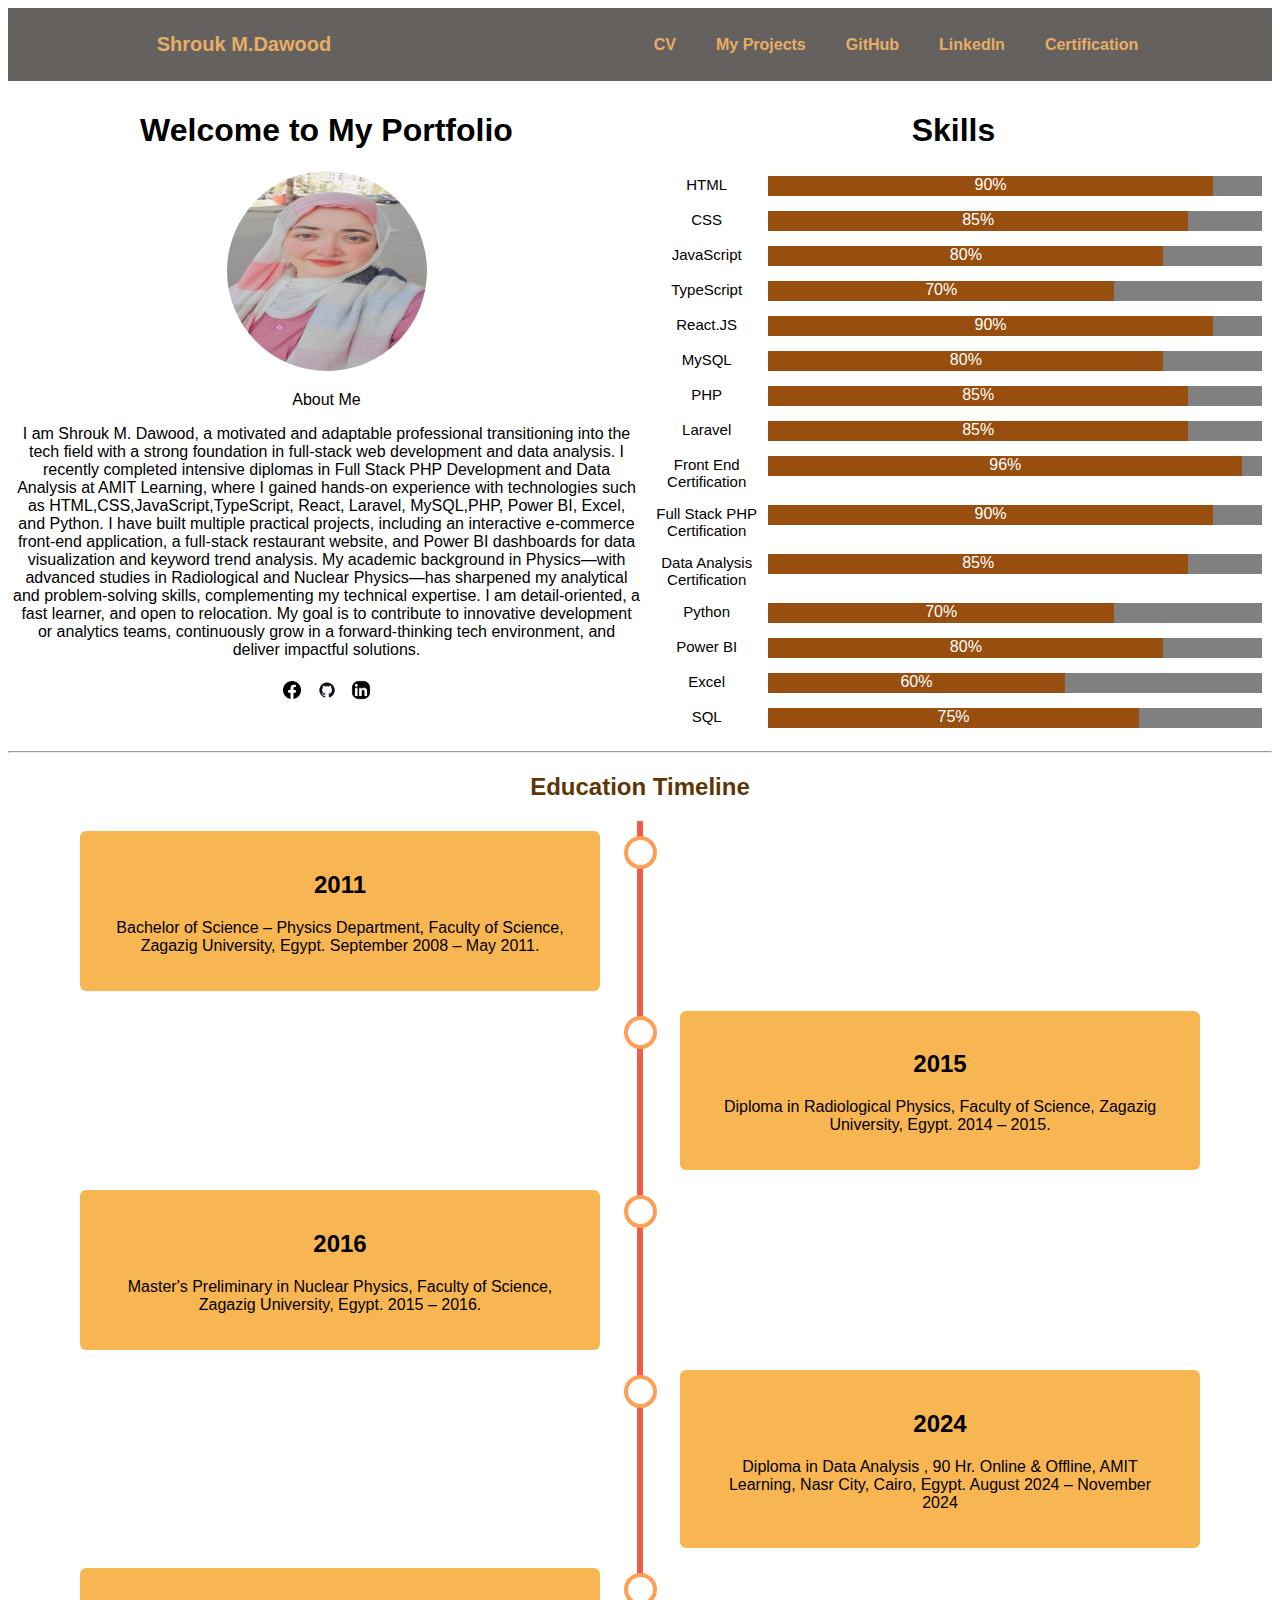
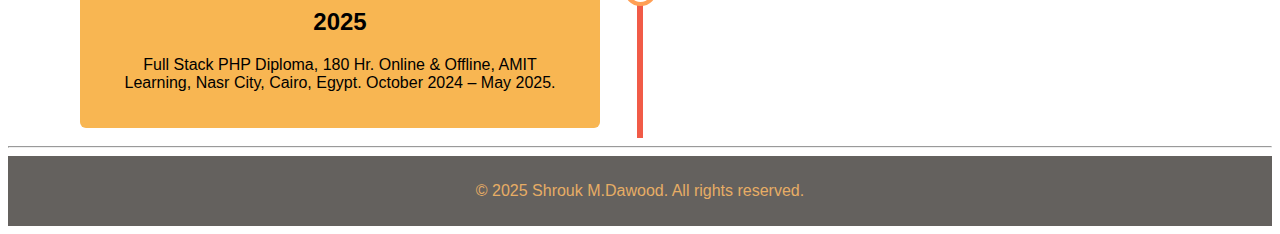
<file: index.html>
<!DOCTYPE html>
<html lang="en">
<head>
    <meta charset="UTF-8">
    <meta name="viewport" content="width=device-width, initial-scale=1.0">
    <title>Shrouk M.Dawood</title>
    <link rel="stylesheet" href="style.css">
    <link rel="stylesheet" href="timeline.css">
</head>
<body>
    <nav class="nav">
             <p>Shrouk M.Dawood</p>

       <ul >
       <li><a href="index.html">CV</a></li>
        <li>
       <a href="projects.html">My Projects</a>  
        </li>
        <li >
            <a target="_blank" href="https://github.com/Shroukdawood">GitHub</a>
        </li>
        <li>
            <a target="_blank" href="https://www.linkedin.com/in/shrouk-mahmoud-dawood-14162b35b">LinkedIn</a>
        </li>
        <li>
            <a target="_blank" href="certification.html">Certification</a>
        </li>
    </ul>

    </nav>
    <main>
        <div id="row1" class="skills">
            <div class="column">
            <h1>Welcome to My Portfolio</h1>
            <img  src="images/profile_image.jpg" class="profile-image" alt="">
            <p>About Me</p>
            <p>I am Shrouk M. Dawood, a motivated and adaptable professional transitioning into the tech field with a strong foundation in full-stack web development and data analysis. I recently completed intensive diplomas in Full Stack PHP Development and Data Analysis at AMIT Learning, where I gained hands-on experience with technologies such as HTML,CSS,JavaScript,TypeScript, React, Laravel, MySQL,PHP, Power BI, Excel, and Python.

I have built multiple practical projects, including an interactive e-commerce front-end application, a full-stack restaurant website, and Power BI dashboards for data visualization and keyword trend analysis. My academic background in Physics—with advanced studies in Radiological and Nuclear Physics—has sharpened my analytical and problem-solving skills, complementing my technical expertise.

I am detail-oriented, a fast learner, and open to relocation. My goal is to contribute to innovative development or analytics teams, continuously grow in a forward-thinking tech environment, and deliver impactful solutions.</p>
            <div>
               <a target="_blank" href="https://www.facebook.com/shrouk.dawood"> <img class="social-image" src="images/facebook-logo.png" alt=""></a>
               <a target="_blank" href="https://github.com/Shroukdawood"> <img class="social-image" src="images/github-logo.png" alt=""></a>
               <a target="_blank" href="https://www.linkedin.com/in/shrouk-mahmoud-dawood-14162b35b"> <img class="social-image" src="images/linkedin-logo.png" alt=""></a>

            </div>

            </div>
            <div class="column">
             <h1>Skills</h1>
             
                <div class="skills">
                 <div class="left">HTML</div>  
                   <div class="right">
                    <li>
                        <span class="main-bar">
                            <span class="html">90%</span>

                            </span>
                        </span>
                    </li>
                </div>
                </div>  

                <div class="skills">
                    <div class="left">CSS</div>  
                    <div class="right">
                        <li>
                            <span class="main-bar">
                                <span class="css">85%</span>
    
                                </span>
                            </span>
                        </li>
                </div>
                </div> 
              <div class="skills">
                    <div class="left">JavaScript</div>  
                    <div class="right">
                        <li>
                            <span class="main-bar">
                                <span class="javascript">80%</span>

                                </span>
                            </span>
                        </li>
                    </div>
                </div>  
                <div class="skills">
                    <div class="left">TypeScript</div>
                      
                    <div class="right">
                        <li>
                            <span class="main-bar">
                                <span class="typescript">70%</span>

                                </span>
                            </span>
                        </li>
                    </div>

                </div>
                <div class="skills">
                    <div class="left">React.JS</div>
                    <div class="right">
                        <li>
                            <span class="main-bar">
                                <span class="react">
                                    90%
                                </span>
                            </span>
                        </li>
                    </div>
                </div>
                <div class="skills">
                    <div class="left">MySQL</div>  
                    <div class="right"> 
                        <li>
                            <span class="main-bar">
                                <span class="mysql">80%</span>
    
                                </span>
                            </span>
                        </li>       
                        </div>
                </div>
                <div class="skills">
                    <div class="left">PHP</div>  
                    <div class="right"> 
                        <li>
                            <span class="main-bar">
                                <span class="php">85%</span>
    
                                </span>
                            </span>
                        </li>       
                        </div>
                </div> 
                <div class="skills">
                    <div class="left">Laravel</div>  
                    <div class="right"> 
                        <li>
                            <span class="main-bar">
                                <span class="laravel">85%</span>

                                </span>
                            </span>
                        </li>       
                        </div>
                </div>
                <div class="skills">
                 <div class="left">Front End Certification</div> 
                  <div class="right"> 
                        <li>
                            <span class="main-bar">
                                <span class="front">96%</span>

                                </span>
                            </span>
                        </li>       
                        </div>
                </div>
                <div class="skills">
                    <div class="left">Full Stack PHP Certification </div> 
                     <div class="right"> 
                        <li>
                            <span class="main-bar">
                                <span class="fullstack">90%</span>

                                </span>
                            </span>
                        </li>       
                        </div> 
                </div>
                <div class="skills">
                    <div class="left">Data Analysis Certification</div>  
                    <div class="right"> 
                        <li>
                            <span class="main-bar">
                                <span class="data-analysis">85%</span>
    
                                </span>
                            </span>
                        </li>       
                        </div>
                </div>
                <div class="skills">
                    <div class="left">Python</div>  
                    <div class="right"> 
                        <li>
                            <span class="main-bar">
                                <span class="python">70%</span>

                                </span>
                            </span>
                        </li>       
                        </div>
                </div>
                <div class="skills">
                    <div class="left">Power BI</div>  
                    <div class="right"> 
                        <li>
                            <span class="main-bar">
                                <span class="power-bi">80%</span>
    
                                </span>
                            </span>
                        </li>       
                        </div>
                </div>
                <div class="skills">
                    <div class="left">Excel</div>  
                    <div class="right"> 
                        <li>
                            <span class="main-bar">
                                <span class="excel">60%</span>

                                </span>
                            </span>
                        </li>       
                        </div>  
                </div> 
                <div class="skills">
                  <div class="left">SQL</div>
                  <div class="right">
                    <li>
                         <span class="main-bar">
                                <span class="sql">75%</span>

                                </span>
                            </span>
                    </li>
                  </div>
                </div>              
               
             </div>
        </div>
<hr>
<h2 style="text-align: center; color: rgb(94, 53, 3);">Education Timeline</h2>
    <div class="timeline">
  <div class="container left-timeline">
    <div class="content">
      <h2>2011</h2>
      <p>Bachelor of Science – Physics Department, Faculty of Science, Zagazig University, Egypt. 
September 2008 – May 2011.</p>
    </div>
  </div>
  <div class="container right-timeline">
    <div class="content">
      <h2>2015</h2>
      <p>Diploma in Radiological Physics, Faculty of Science, Zagazig University, Egypt. 
2014 – 2015. </p>
    </div>
    
  </div>
   <div class="container left-timeline">
    <div class="content">
      <h2>2016</h2>
      <p>Master's Preliminary in Nuclear Physics, Faculty of Science, Zagazig University, Egypt. 
2015 – 2016. </p>
    </div>
  </div>
   <div class="container right-timeline">
    <div class="content">
      <h2>2024</h2>
      <p>Diploma in Data Analysis , 90 Hr. Online & Offline, AMIT Learning, Nasr City, Cairo, Egypt. 
August 2024 – November 2024 </p>
    </div>
  </div>
      <div class="container left-timeline">
    <div class="content">
      <h2>2025</h2>
      <p>Full Stack PHP Diploma, 180 Hr. Online & Offline, AMIT Learning, Nasr City, Cairo, Egypt. 
October 2024 – May 2025.</p>
    </div>
  </div>
</div>
<hr>

    </main>
   <footer style="text-align: center; padding: 10px; background-color:rgba(10, 5, 0, 0.63);  color: rgb(231, 173, 101);">
    <p>© 2025 Shrouk M.Dawood. All rights reserved.</p>
   </footer>
</body>
</html>
</file>
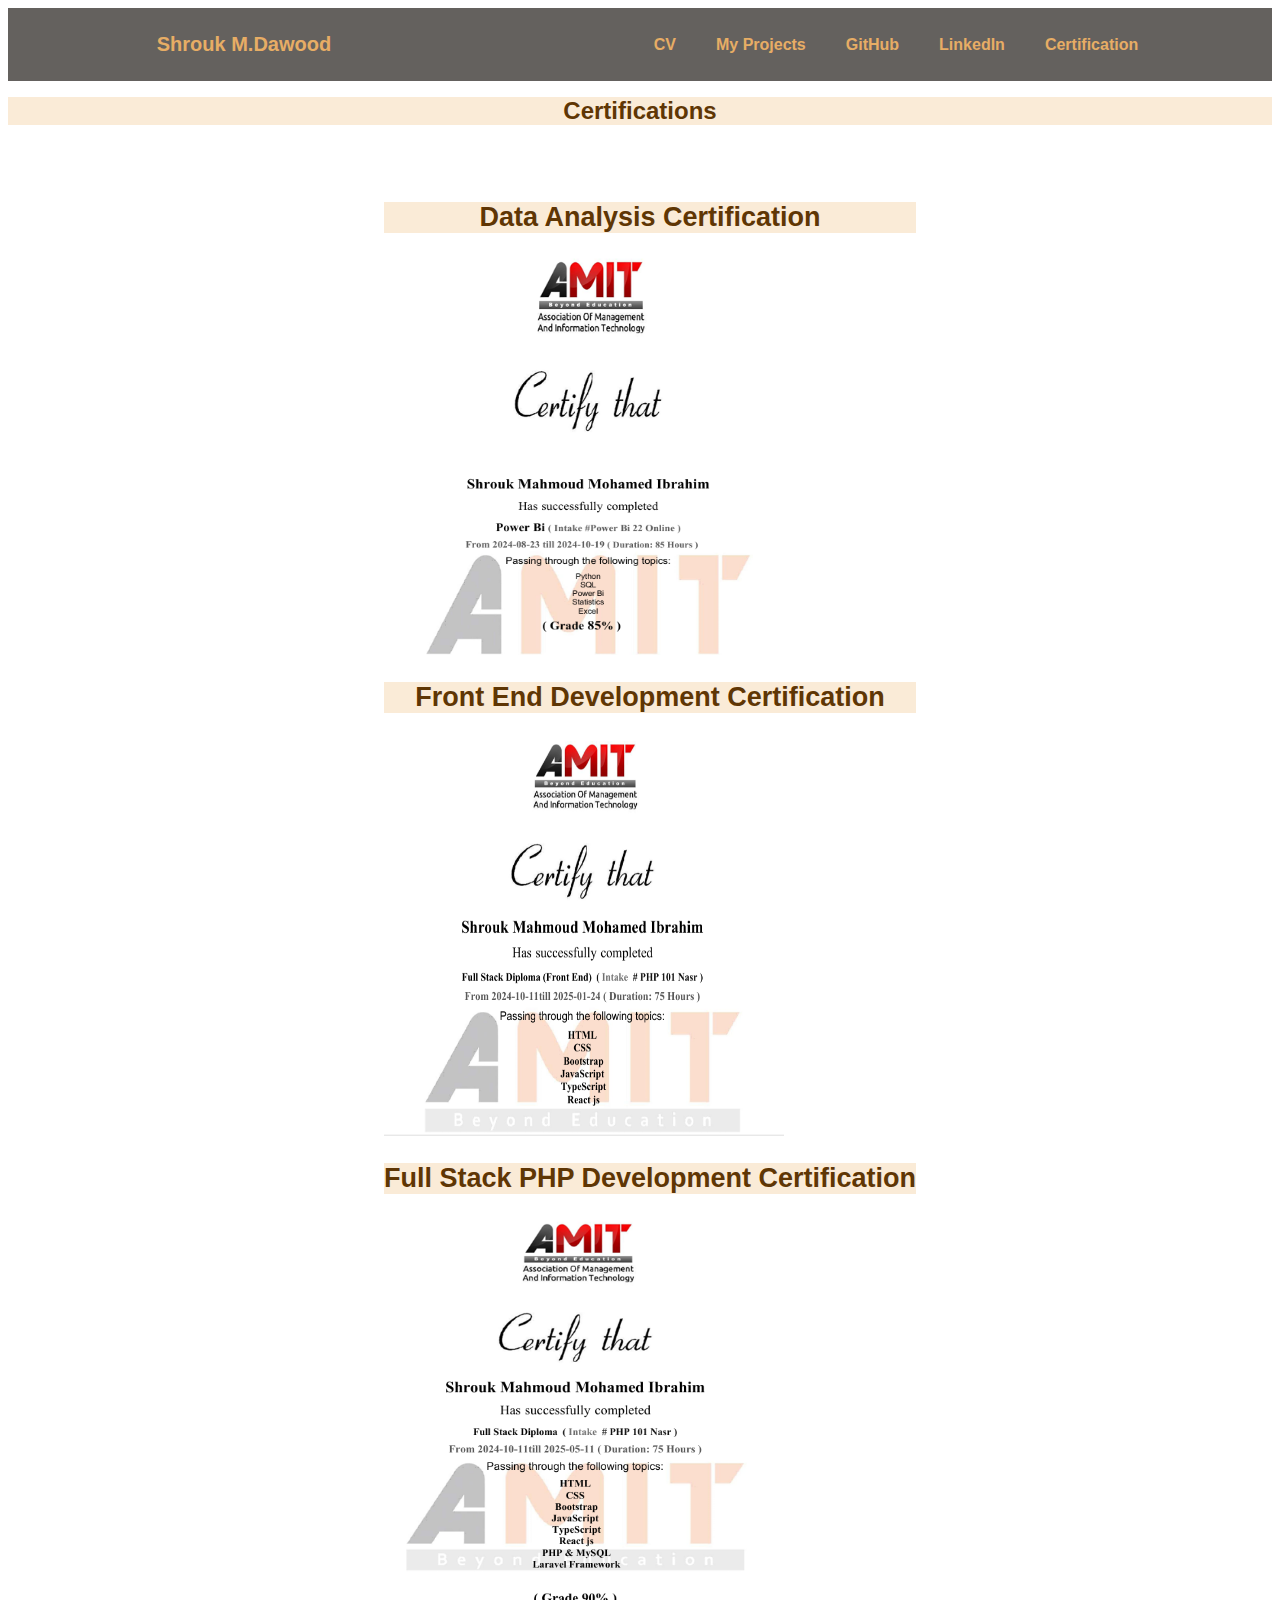
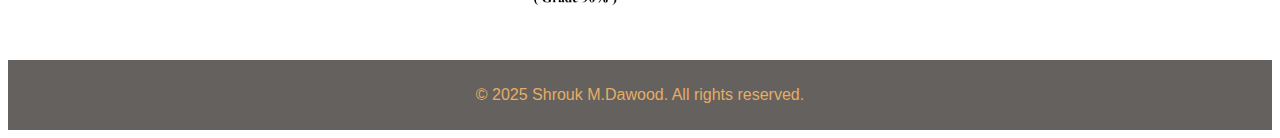
<file: certification.html>
<!DOCTYPE html>
<html lang="en">
<head>
    <meta charset="UTF-8">
    <meta name="viewport" content="width=device-width, initial-scale=1.0">
    <title>Document</title>
    <link rel="stylesheet" href="style.css">

</head>
<body>
    <nav class="nav">
        <p>Shrouk M.Dawood</p>
        <ul >
         <li >
           <a href="index.html">CV</a>  
         </li>
         <li>
        <a href="projects.html">My Projects</a>
            </li>
            <li >
                <a target="_blank" href="https://github.com/Shroukdawood">GitHub</a>
            </li>
            <li>
                <a target="_blank" href="https://www.linkedin.com/in/shrouk-mahmoud-dawood-14162b35b">LinkedIn</a>
            </li>
            <li>
                <a target="_blank" href="certification.html">Certification</a>
            </li>
        </ul>

    </nav>
    <h1 style="font-size: 24px; color: rgb(95, 54, 4);text-align: center; background-color: antiquewhite;">Certifications</h1>
    
    <div style=" display: flex; gap: 20px; justify-content: center; flex-wrap: wrap; padding: 20px;@media (max-width: 600px) { flex-direction: column; align-items: center};">
           <ul style="list-style-type: disc; padding-left: 20px; font-size: 18px; color: rgb(95, 54, 4);@media(max-width: 600px) { font-size: 16px; }">

        <li> <h2 style="text-align: center;background-color: antiquewhite;@media (max-width: 600px) { background-color: lightyellow; font-size: 16px; }">Data Analysis Certification</h2>
            <img src="images/cert1.png" alt="cert1" style="width:400px; height:400px;">
        </li>
               <li><h2 style="text-align: center;background-color: antiquewhite;@media (max-width: 600px) { background-color: lightyellow; font-size: 16px; }">Front End Development Certification</h2>
 <img src="images/cert2.png" alt="cert2" style="width:400px; height:400px;"></li>
              <li><h2 style="text-align: center;background-color: antiquewhite;@media (max-width: 600px) { background-color: lightyellow; font-size: 16px; }">Full Stack PHP Development Certification</h2>
                  <img src="images/cert3.png" alt="cert3" style="width:400px; height:400px;">
              </li>
              </ul>
    </div>
   <footer style="text-align: center; padding: 10px; background-color:rgba(10, 5, 0, 0.63);  color: rgb(231, 173, 101);">
        <p>© 2025 Shrouk M.Dawood. All rights reserved.</p>
       </footer>
</body>
</html>
</file>
<file: style.css>
*{
         font-family: Arial, Helvetica, sans-serif;
        list-style: none;
}
.nav{
    background-color: rgba(10, 5, 0, 0.63);
     
     color: rgb(231, 173, 101);
        display: flex;
        align-items: center;
        justify-items: center;
        justify-content: space-around;
        /* justify-content: space-between; */
     
}
.nav p {
    text-align: center;
    font-size: 20px;
    font-weight: bold;
    margin: 5px;
    padding: 20px;
    
}
.nav ul {
    float: right; 
    list-style-type: none;
     display: flex;
     gap: 20px;
     color: rgb(231, 173, 101);
     text-decoration: none;
     font-weight: bold ;
}
.nav ul li a{
    text-decoration: none;
     color: rgb(231, 173, 101);
    /* display: block; */
    padding: 10px;
    border-radius: 5px;
    
}

.nav ul li a:hover {
    background-color: black;
    color: rgb(250, 203, 163);
    text-decoration: underline;
    transition: 0.3s;
}

.column {
    width: 50%;
    float: left;
    text-align: center;
}
.profile-image{
    width: 200px;
    height: 200px;
    border-radius: 200px;
    
}
  .social-image{
    width: 30px;
    height: 30px;
    padding: 5px;
    border-radius: 50%;
    /* margin: 10px; */
  }
  .left{
    font-size: 15px;
   width: 20%;
    float: left;
  }
  .right{
   width: 80%;
    float: right;
  }
  .skills{
    padding: 5px;
    margin: 5px 0;
  }
  .skills::after{
    display: table;
    clear: both;
    content: "";

  }
  .main-bar{
    background-color: gray;
    height: 20px;
    display: block;
  }
  .main-bar span{
   background-color:  rgb(151, 78, 14);
   height: 20px;
   display: block;
    color: white;
  }
  .html{
    width: 90%;
   animation: html 2s ease-in-out;
  }
  @keyframes html{
    from{width: 0%;}
    to{width: 90%;}
  }
  .css{
width: 85%;
   animation: css 2s ease-in-out;
  }
  @keyframes css{
    from{width: 0%;}
    to{width: 85%;}
  }
  .javascript{
width: 80%;
   animation: javascript 2s ease-in-out;
  }
  @keyframes javascript{
    from{width: 0%;}
    to{width: 80%;}
  }
  .typescript{
width: 70%;
   animation: typescript 2s ease-in-out;
  }
  @keyframes typescript{
    from{width: 0%;}
    to{width: 70%;}
  }
  .react{
width: 90%;
   animation: react 2s ease-in-out;
  }
  @keyframes react{
    from{width: 0%;}
    to{width: 90%;}
  }
  .mysql{
width: 80%;
   animation: mysql 2s ease-in-out;
  }
  @keyframes mysql{
    from{width: 0%;}
    to{width: 80%;}
  }
  .php {
width: 85%;
   animation: php 2s ease-in-out;
  }
  @keyframes php{
    from{width: 0%;}
    to{width: 85%;}
  }
  .laravel{
width: 85%;
   animation: laravel 2s ease-in-out;
  }
  @keyframes laravel{
    from{width: 0%;}
    to{width: 85%;}
  }
  .front{
width: 96%;
   animation: front 2s ease-in-out;
  }
  @keyframes front{
    from{width: 0%;}
    to{width: 96%;}
  }
  .fullstack{
width: 90%;
   animation: fullstack 2s ease-in-out;
  }
  @keyframes fullstack{
    from{width: 0%;}
    to{width: 90%;}
  }
  .data-analysis{
width: 85%;
   animation: data-analysis 2s ease-in-out;
  }
  @keyframes data-analysis{
    from{width: 0%;}
    to{width: 85%;}
  }
  .python{
width: 70%;
   animation: python 2s ease-in-out;
  }
  @keyframes python{
    from{width: 0%;}
    to{width: 70%;}
  }
  .power-bi{
width: 80%;
   animation: power-bi 2s ease-in-out;
  }
  @keyframes power-bi{
    from{width: 0%;}
    to{width: 80%;}
  }
  .excel{
width: 60%;
   animation: excel 2s ease-in-out;
  }
  @keyframes excel{
    from{width: 0%;}
    to{width: 60%;}
  }
  .sql{
width: 75%;
   animation: sql 2s ease-in-out;
  }
  @keyframes sql{
    from{width: 0%;}
    to{width: 75%;}
  }

 @media screen and (max-width: 768px) {
   .column {
     width: 100%;
     float: none;
   }  
    .left{
      width: 30%;
      float: left;
    }
    .right{
      width: 70%;
      float: right;
    }
 }
@media  screen and (max-width: 600px) {
    .nav ul {
        flex-direction: column;
        align-items: center;
        gap: 10px;
    }
    .nav p {
        font-size: 16px;
        padding: 10px;
        margin: 0;
    }
    .nav{
        justify-content: center;
    }

  
}

@media  screen and (max-width: 400px) {
    .left{
      width: 40%;
      float: left;
    }
    .right{
      width: 60%;
      float: right;
    }
    .nav ul {
        gap: 2px;
    }
    .nav {
        justify-content: center;
    }
    .nav ul li {
        font-size: 14px;
        padding: 2px;
        margin: 0;
    }
    .social-image{
      width: 25px;
      height: 25px;
      padding: 3px;
    } 
    .profile-image{
      width: 150px;
      height: 150px;
    } 
}
.project-card {
  display: inline-block;
  margin: 10px;
  border: 1px solid #ccc;
  padding: 10px;
  width: 100%;           /* mobile default */
  max-width: 500px;      /* prevent it from stretching too wide */
  height: auto;
  vertical-align: top;
  transition: transform 0.3s;
  box-shadow: 0 4px 8px rgba(0, 0, 0, 0.1);
  border-radius: 8px;
}
.project-card:hover {
  transform: scale(1.05);
}

.project-card img,
.project-card video {
  width: 100%;   /* always responsive */
  height: auto;
  border-radius: 6px;
}

@media (min-width: 601px) and (max-width: 1024px) {
  .project-card {
    width: 48%;
  }
}

@media (min-width: 1025px) {
  .project-card {
    width: 30%;
  }
}

.project-link {
  display: inline-block;
  margin-top: 10px;
  padding: 10px 15px;
  background-color: #472209;
  color: white;
  text-decoration: none;
  border-radius: 5px;
  transition: background 0.3s;
}
.project-link:hover {
  background-color: #5a2d0c;
}
</file>
<file: timeline.css>
* {
  box-sizing: border-box;
}



/* The actual timeline (the vertical ruler) */
.timeline {
  position: relative;
  max-width: 1200px;
  margin: 0 auto;
}

/* The actual timeline (the vertical ruler) */
.timeline::after {
  content: '';
  position: absolute;
  width: 6px;
  background-color: rgb(241, 91, 71);
  top: 0;
  bottom: 0;
  left: 50%;
  margin-left: -3px;
}

/* Container around content */
.container {
  padding: 10px 40px;
  position: relative;
  background-color: inherit;
  width: 50%;
}

/* The circles on the timeline */
.container::after {
  content: '';
  position: absolute;
  width: 25px;
  height: 25px;
  right: -17px;
  background-color: white;
  border: 4px solid #FF9F55;
  top: 15px;
  border-radius: 50%;
  z-index: 1;
}

/* Place the container to the left */
.left-timeline {
  left: 0;
}

/* Place the container to the right */
.right-timeline {
  left: 50%;
}

/* Add arrows to the left container (pointing right) */
.left-timeline::before {
  content: " ";
  height: 0;
  position: absolute;
  top: 22px;
  width: 0;
  z-index: 1;
  right: 30px;
  border: medium solid white;
  border-width: 10px 0 10px 10px;
  border-color: transparent transparent transparent white;
}

/* Add arrows to the right container (pointing left) */
.right-timeline::before {
  content: " ";
  height: 0;
  position: absolute;
  top: 22px;
  width: 0;
  z-index: 1;
  left: 30px;
  border: medium solid white;
  border-width: 10px 10px 10px 0;
  border-color: transparent white transparent transparent;
}

/* Fix the circle for containers on the right side */
.right-timeline::after {
  left: -16px;
}

/* The actual content */
.content {
    text-align: center;
  padding: 20px 30px;
  background-color: rgb(248, 182, 82);
  position: relative;
  border-radius: 6px;
}

/* Media queries - Responsive timeline on screens less than 600px wide */
@media screen and (max-width: 600px) {
/* Place the timelime to the left */
  .timeline::after {
    left: 31px;
  }

/* Full-width containers */
  .container {
    width: 100%;
    padding-left: 70px;
    padding-right: 25px;
  }

/* Make sure that all arrows are pointing leftwards */
  .container::before {
    left: 60px;
    border: medium solid white;
    border-width: 10px 10px 10px 0;
    border-color: transparent white transparent transparent;
  }

/* Make sure all circles are at the same spot */
  .left-timeline::after, .right-timeline::after {
    left: 15px;
  }

/* Make all right containers behave like the left ones */
  .right-timeline   {
    left: 0%;
  }
}
</file>
